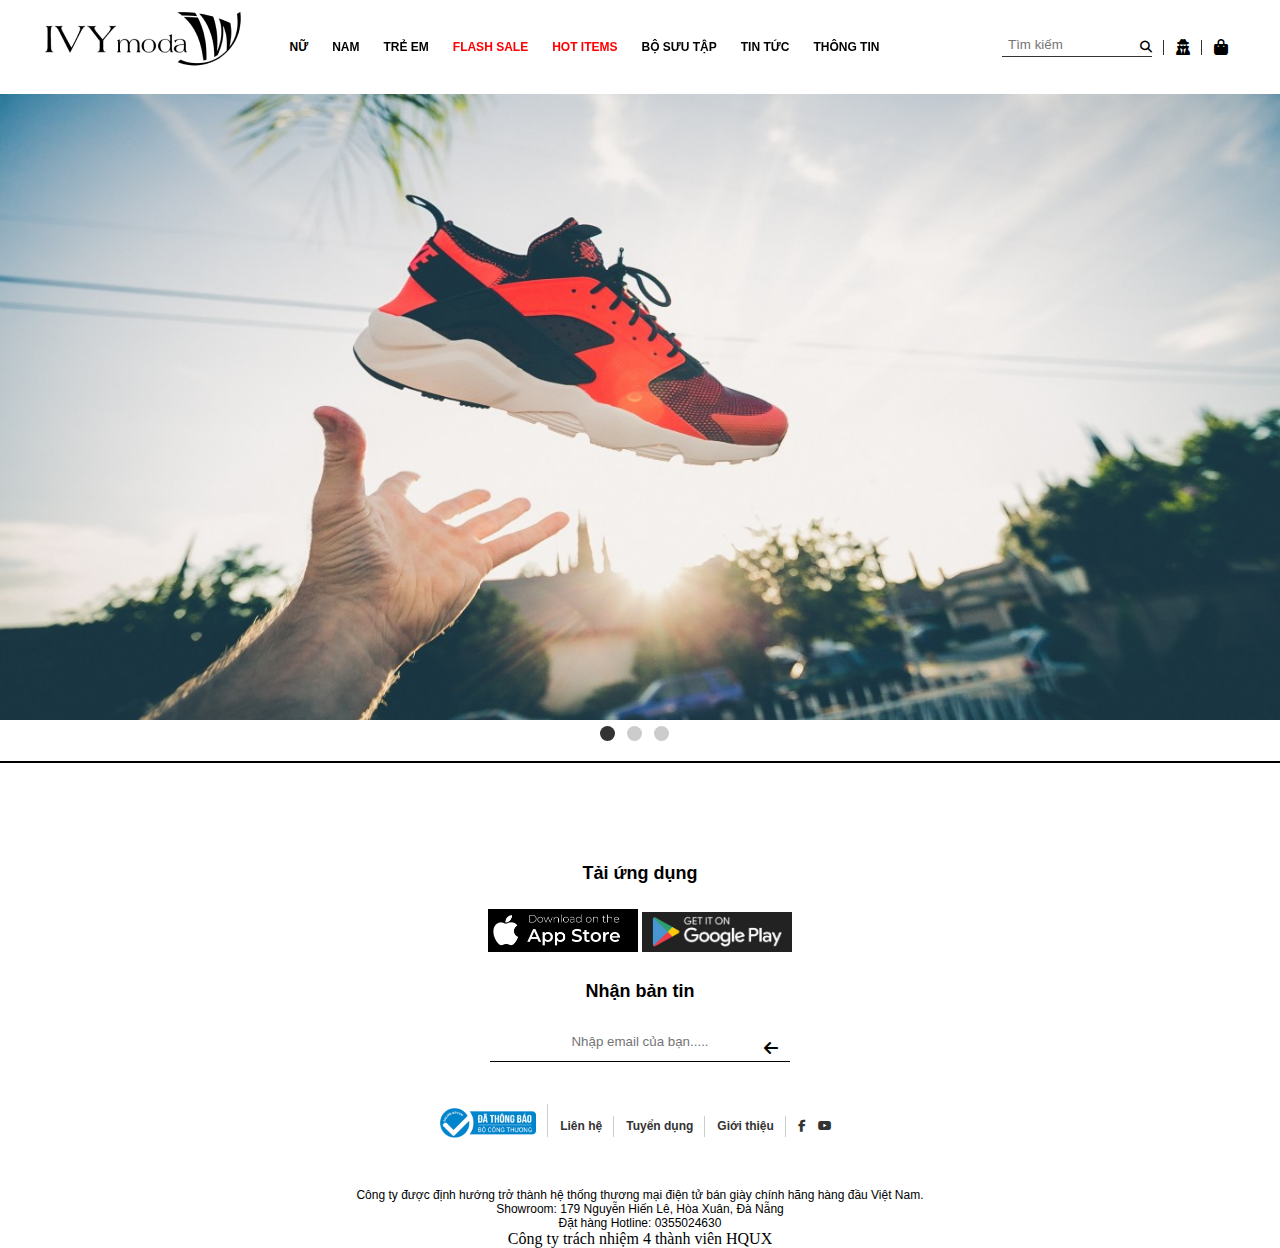
<file: index.html>
<!DOCTYPE html>
<html lang="en">
<head>
    <meta charset="UTF-8">
    <meta http-equiv="X-UA-Compatible" content="IE=edge">
    <meta name="viewport" content="width=device-width, initial-scale=1.0">
    <link rel="stylesheet" href="https://cdnjs.cloudflare.com/ajax/libs/font-awesome/6.5.2/css/all.min.css">
    <link rel="stylesheet" href="style.css">
    <title>Giayvn-Project</title>
</head>
<body>
    <section class="top">
        <div class="container">
            <div class="row">
                <div class="top-logo">
                    <img src="images/logo1.PNG" alt="">
                </div>
                <div class="top-menu-items">
                    <ul>
                        <li>NỮ
                            <ul class="top-menu-item">
                                <li>
                                    <a href="">Hàng nữ mới về</a>
                                </li>
                                <li>
                                    <a href="">Giày Nike nữ</a>
                                </li>
                                <li>
                                    <a href="">Giày Adidas nữ</a>
                                </li>
                            </ul>
                        </li>
                        <li>Nam
                            <ul class="top-menu-item">
                                <li>
                                    <a href="">Hàng nam mới về</a>
                                </li>
                                <li>
                                    <a href="">Giày Nike nam</a>
                                </li>
                                <li>
                                    <a href="">Giày Adidas nam</a>
                                </li>
                            </ul>
                        </li>
                        <li>Trẻ em</li>
                        <li>Flash sale</li>
                        <li>Hot items</li>
                        <li>Bộ sưu tập</li>
                        <li>tin tức</li>
                        <li>Thông tin</li>
                    </ul>
                </div>
                <div class="top-menu-icons">
                    <ul>
                        <li>
                            <input type="text" placeholder="Tìm kiếm">
                            <i class="fas fa-search"></i>
                        </li>
                        <li>
                            <i class="fas fa-user-secret"></i>
                        </li>
                        <li>
                            <i class="fas fa-shopping-bag"></i>
                        </li>
                    </ul>
                </div>
            </div>
        </div>
    </section>
    <!------------slider-------------------------------------------------------------------->
    <section class="sliders">
        <div class="aspect-ratio-169">
            <img src="images/slide1.PNG" alt="">
            <img src="images/slide2.PNG" alt="">
            <img src="images/slide3.PNG" alt="">
        </div>
        <div class="dot-container">
            <div class="dot active"></div>
            <div class="dot"></div>
            <div class="dot"></div>
        </div>
    </section>
    <!-----------------------footer--------------------->
    <section class="footer">
        <div class="footer-container">
            <p>Tải ứng dụng</p>
            <div class="app-google">
                <a href=""><img src="images/appstore.PNG" alt=""></a>
                <a href=""><img src="images/googleplay.PNG" alt=""></a>
            </div>
            <p>Nhận bản tin</p>
            <div class="input-email">
                <input type="text" placeholder="Nhập email của bạn.....">
                <i class="fas fa-arrow-left"></i>
            </div>
            <div class="footer-items">
                <li><a href=""><img src="images/dathongbao.PNG" alt=""></a></li>
                <li><a href="">Liên hệ</a></li>
                <li><a href="">Tuyển dụng</a></li>
                <li><a href="">Giới thiệu</a></li>
                <li><a href=""><i class="fab fa-facebook-f"></i></a><a href=""><i class="fab fa-youtube"></i></a></li>
            </div>
            <div class="footer-text">
                Công ty được định hướng trở thành hệ thống thương mại điện tử bán giày chính hãng hàng đầu Việt Nam.<br>
                    Showroom: 179 Nguyễn Hiến Lê, Hòa Xuân, Đà Nẫng<br>
                    Đặt hàng Hotline: 0355024630
            </div>
            <div class="footer-buttom">
                Công ty trách nhiệm 4 thành viên HQUX
            </div>
        </div>
    </section>
    <script src="Js/script.js"></script>
    <script src="Js/slider.js"></script>
</body>
</html>
</file>
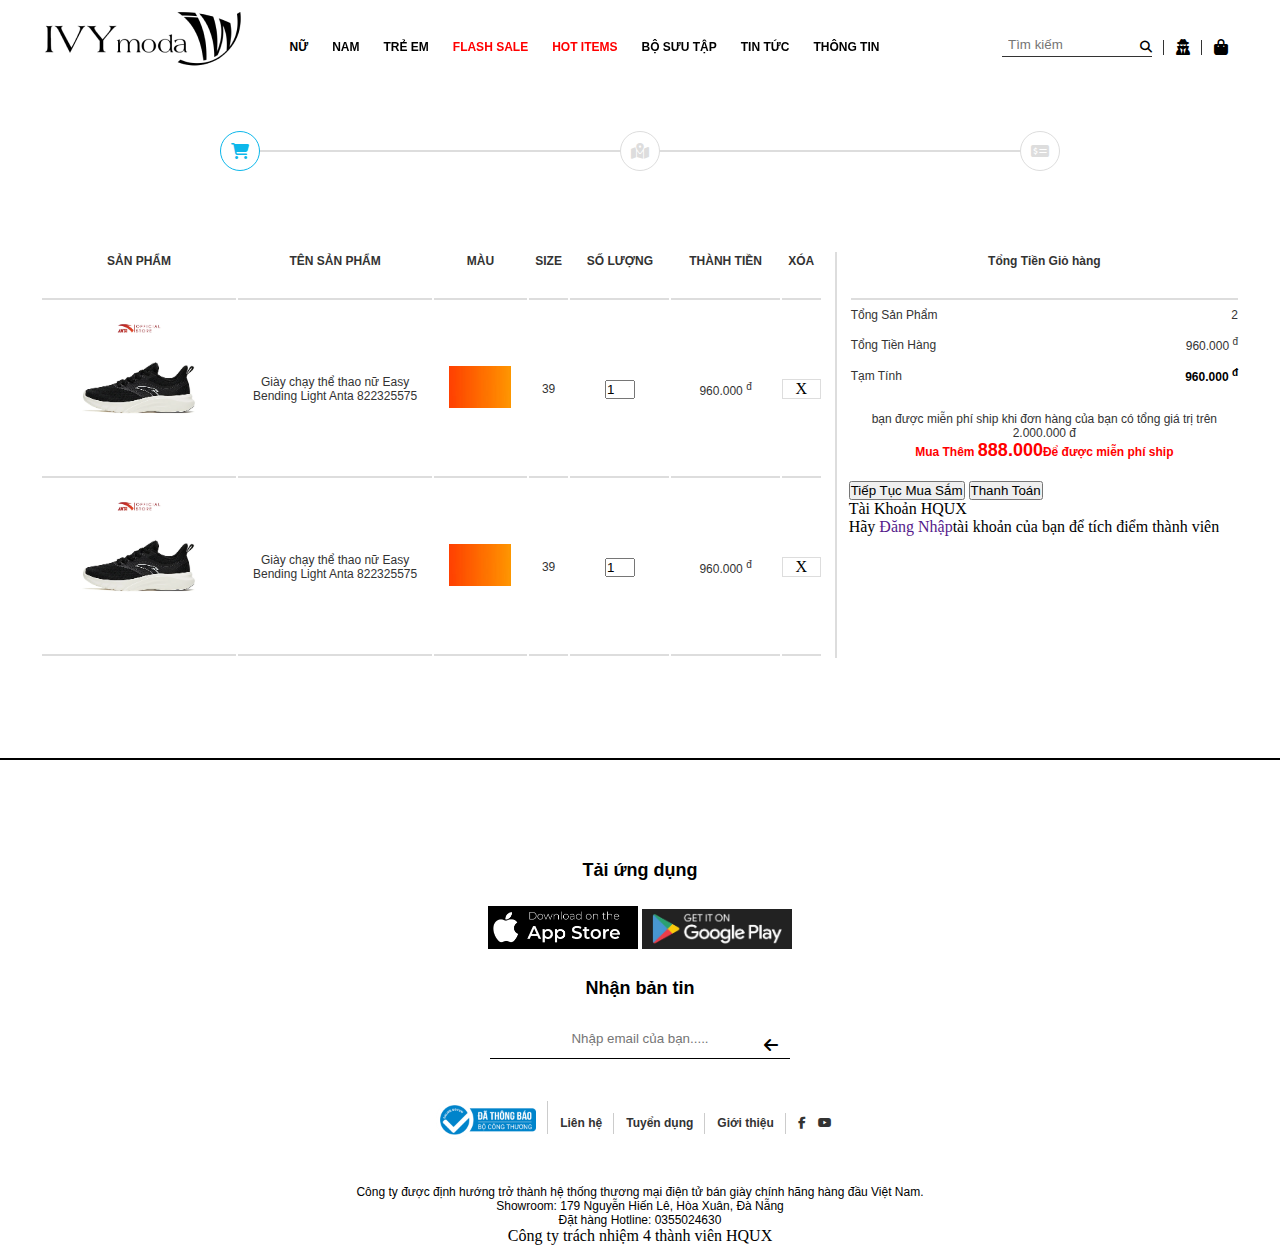
<file: cart.html>
<!DOCTYPE html>
<html lang="en">
<head>
    <meta charset="UTF-8">
    <meta http-equiv="X-UA-Compatible" content="IE=edge">
    <meta name="viewport" content="width=device-width, initial-scale=1.0">
    <link rel="stylesheet" href="https://cdnjs.cloudflare.com/ajax/libs/font-awesome/6.5.2/css/all.min.css">
    <link rel="stylesheet" href="style.css">
    <title>Giayvn-Project</title>
</head>
<body>
    <section class="top">
        <div class="container">
            <div class="row">
                <div class="top-logo">
                    <img src="images/logo1.PNG" alt="">
                </div>
                <div class="top-menu-items">
                    <ul>
                        <li>NỮ
                            <ul class="top-menu-item">
                                <li>
                                    <a href="">Hàng nữ mới về</a>
                                </li>
                                <li>
                                    <a href="">Giày Nike nữ</a>
                                </li>
                                <li>
                                    <a href="">Giày Adidas nữ</a>
                                </li>
                            </ul>
                        </li>
                        <li>Nam
                            <ul class="top-menu-item">
                                <li>
                                    <a href="">Hàng nam mới về</a>
                                </li>
                                <li>
                                    <a href="">Giày Nike nam</a>
                                </li>
                                <li>
                                    <a href="">Giày Adidas nam</a>
                                </li>
                            </ul>
                        </li>
                        <li>Trẻ em</li>
                        <li>Flash sale</li>
                        <li>Hot items</li>
                        <li>Bộ sưu tập</li>
                        <li>tin tức</li>
                        <li>Thông tin</li>
                    </ul>
                </div>
                <div class="top-menu-icons">
                    <ul>
                        <li>
                            <input type="text" placeholder="Tìm kiếm">
                            <i class="fas fa-search"></i>
                        </li>
                        <li>
                            <i class="fas fa-user-secret"></i>
                        </li>
                        <li>
                            <i class="fas fa-shopping-bag"></i>
                        </li>
                    </ul>
                </div>
            </div>
        </div>
    </section>
<!-----------------------cart--------------------->
<section class="cart">
    <div class="container">
        <div class="cart-top-wrap">
            <div class="cart-top">
                <div class="cart-top-cart cart-top-item">
                    <i class="fa-solid fa-cart-shopping"></i>
                </div>
                <div class="cart-top-adress cart-top-item">
                    <i class="fa-solid fa-map-location-dot"></i>
                </div>
                <div class="cart-top-payment cart-top-item">
                    <i class="fa-solid fa-money-check-dollar"></i>
                </div>
            </div>
        </div>
    </div>
    <div class="container">
        <div class="cart-content row">
            <div class="cart-content-left">
                <table>
                    <tr>
                        <th>Sản Phẩm</th>
                        <th>Tên Sản Phẩm</th>
                        <th>Màu</th>
                        <th>Size</th>
                        <th>Số Lượng</th>
                        <th>Thành Tiền</th>
                        <th>Xóa</th>
                    </tr>
                    <tr>
                        <td><img src="images/sp1.PNG" alt=""></td>
                        <td><p>Giày chạy thể thao nữ Easy Bending Light Anta 822325575</p></td>
                        <td><img src="images/spcolor.PNG" alt=""></td>
                        <td><p>39</p></td>
                        <td><input type="number" value="1" min="1"></td>
                        <td><p>960.000 <sup>đ</sup></p></td>
                        <td><span>X</span></td>
                    </tr>
                    <tr>
                        <td><img src="images/sp1.PNG" alt=""></td>
                        <td><p>Giày chạy thể thao nữ Easy Bending Light Anta 822325575</p></td>
                        <td><img src="images/spcolor.PNG" alt=""></td>
                        <td><p>39</p></td>
                        <td><input type="number" value="1" min="1"></td>
                        <td><p>960.000 <sup>đ</sup></p></td>
                        <td><span>X</span></td>
                    </tr>
                </table>
            </div>
            <div class="cart-content-right">
                <table>
                    <tr>
                        <th colspan="2">Tổng Tiền Giỏ hàng</th>
                    </tr>
                    <tr>
                        <td>Tổng Sản Phẩm</td>
                        <td>2</td>
                    </tr>
                    <tr>
                        <td>Tổng Tiền Hàng</td>
                        <td><p>960.000 <sup>đ</sup></p></td>
                    </tr>
                    <tr>
                        <td>Tạm Tính</td>
                        <td><p style="color: black; font-weight: bold;">960.000 <sup>đ</sup></p></td>
                    </tr>
                </table>
                <div class="cart-content-right-text">
                    <p>bạn được miễn phí ship khi đơn hàng của bạn có tổng giá trị trên 2.000.000 đ</p>
                    <p style="color: red; font-weight: bold;">Mua Thêm <span style="font-size: 18px;">888.000</span>Để được miễn phí ship</p>
                </div>
                <div class="cart-right-content-button">
                    <button>Tiếp Tục Mua Sắm</button>
                    <button>Thanh Toán</button>
                </div>
                <div class="cart-right-content-dangnhap">
                    <p>Tài Khoản HQUX</p>
                    <p>Hãy <a href="">Đăng Nhập</a>tài khoản của bạn để tích điểm thành viên</p>
                </div>
            </div>
        </div>
    </div>
</section>

<!-----------------------footer--------------------->
<section class="footer">
    <div class="footer-container">
        <p>Tải ứng dụng</p>
        <div class="app-google">
            <a href=""><img src="images/appstore.PNG" alt=""></a>
            <a href=""><img src="images/googleplay.PNG" alt=""></a>
        </div>
        <p>Nhận bản tin</p>
        <div class="input-email">
            <input type="text" placeholder="Nhập email của bạn.....">
            <i class="fas fa-arrow-left"></i>
        </div>
        <div class="footer-items">
            <li><a href=""><img src="images/dathongbao.PNG" alt=""></a></li>
            <li><a href="">Liên hệ</a></li>
            <li><a href="">Tuyển dụng</a></li>
            <li><a href="">Giới thiệu</a></li>
            <li><a href=""><i class="fab fa-facebook-f"></i></a><a href=""><i class="fab fa-youtube"></i></a></li>
        </div>
        <div class="footer-text">
            Công ty được định hướng trở thành hệ thống thương mại điện tử bán giày chính hãng hàng đầu Việt Nam.<br>
                Showroom: 179 Nguyễn Hiến Lê, Hòa Xuân, Đà Nẫng<br>
                Đặt hàng Hotline: 0355024630
        </div>
        <div class="footer-buttom">
            Công ty trách nhiệm 4 thành viên HQUX
        </div>
    </div>
</section>
<script src="Js/script.js"></script>
<script src="Js/slider.js"></script>
</body>
</html>
</file>
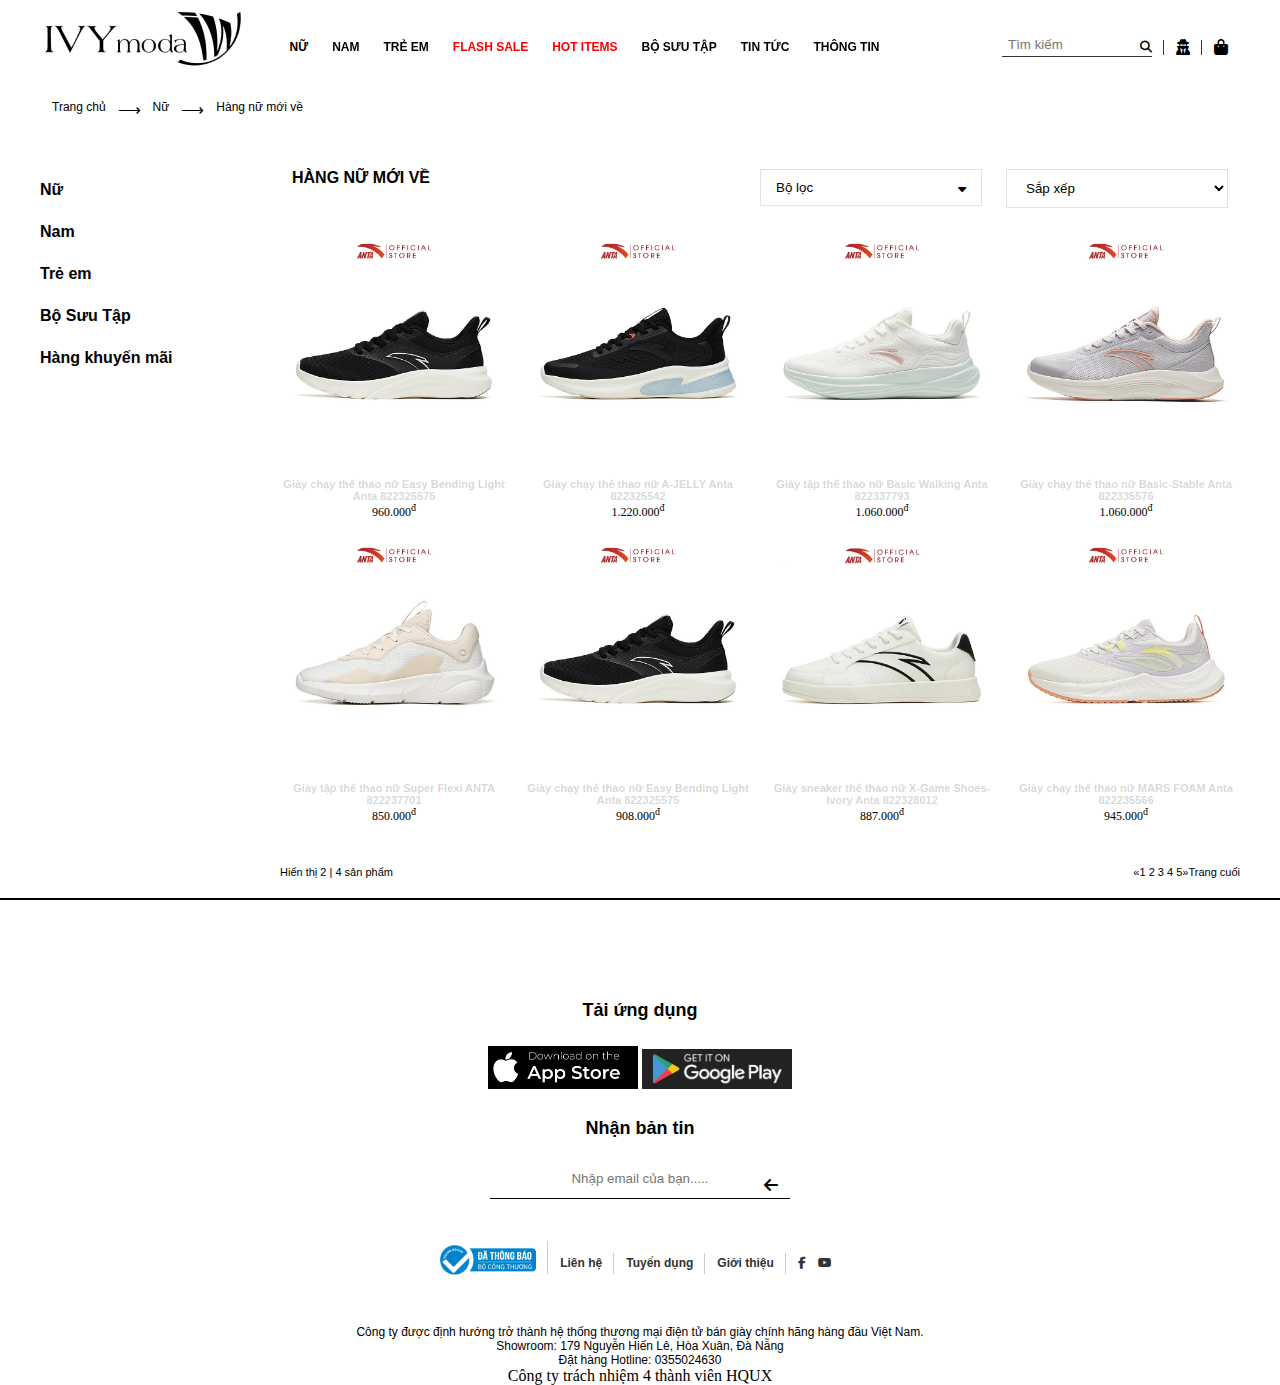
<file: category.html>
<!DOCTYPE html>
<html lang="en">
<head>
    <meta charset="UTF-8">
    <meta http-equiv="X-UA-Compatible" content="IE=edge">
    <meta name="viewport" content="width=device-width, initial-scale=1.0">
    <link rel="stylesheet" href="https://cdnjs.cloudflare.com/ajax/libs/font-awesome/6.5.2/css/all.min.css">
    <link rel="stylesheet" href="style.css">
    <title>Giayvn-Project</title>
</head>
<body>
    <section class="top">
        <div class="container">
            <div class="row">
                <div class="top-logo">
                    <img src="images/logo1.PNG" alt="">
                </div>
                <div class="top-menu-items">
                    <ul>
                        <li>NỮ
                            <ul class="top-menu-item">
                                <li>
                                    <a href="">Hàng nữ mới về</a>
                                </li>
                                <li>
                                    <a href="">Giày Nike nữ</a>
                                </li>
                                <li>
                                    <a href="">Giày Adidas nữ</a>
                                </li>
                            </ul>
                        </li>
                        <li>Nam
                            <ul class="top-menu-item">
                                <li>
                                    <a href="">Hàng nam mới về</a>
                                </li>
                                <li>
                                    <a href="">Giày Nike nam</a>
                                </li>
                                <li>
                                    <a href="">Giày Adidas nam</a>
                                </li>
                            </ul>
                        </li>
                        <li>Trẻ em</li>
                        <li>Flash sale</li>
                        <li>Hot items</li>
                        <li>Bộ sưu tập</li>
                        <li>tin tức</li>
                        <li>Thông tin</li>
                    </ul>
                </div>
                <div class="top-menu-icons">
                    <ul>
                        <li>
                            <input type="text" placeholder="Tìm kiếm">
                            <i class="fas fa-search"></i>
                        </li>
                        <li>
                            <i class="fas fa-user-secret"></i>
                        </li>
                        <li>
                            <i class="fas fa-shopping-bag"></i>
                        </li>
                    </ul>
                </div>
            </div>
        </div>
    </section>
    <!-----------------------cartegory--------------------->
    <section class="cartegory">
        <div class="container">
            <div class="cartegory-top row">
                <p>Trang chủ</p> <span>&#10230; </span> <p>Nữ</p> <span>&#10230; </span> <p>Hàng nữ mới về</p>
            </div> 
        </div>
        <div class="container">
            <div class="row">
                <div class="cartegory-left">
                    <ul>
                        <li class="cartegory-left-li"><a href="#">Nữ</a>
                            <ul>
                                <li><a href="">Hàng nữ mới về</a></li>
                                <li><a href="">Hàng mới nhất</a></li>
                                <li><a href="">Hàng bán chạy</a></li>
                                <li><a href="">Phụ kiện</a></li>                              
                            </ul>
                        </li>
                        <li class="cartegory-left-li"><a href="#">Nam</a>
                            <ul>
                                <li><a href="">Hàng nam mới về</a></li>
                                <li><a href="">Hàng mới nhất</a></li>
                                <li><a href="">Hàng bán chạy</a></li>
                                <li><a href="">Phụ kiện</a></li>                              
                            </ul>
                        </li>
                        <li class="cartegory-left-li"><a href="">Trẻ em</a></li>
                        <li class="cartegory-left-li"><a href="">Bộ Sưu Tập</a></li>
                        <li class="cartegory-left-li"><a href="">Hàng khuyến mãi</a></li>
                    </ul>
                </div>
                <div class="cartegory-right row">
                    <div class="cartegory-right-top-item">
                        <p>HÀNG NỮ MỚI VỀ</p>
                    </div>
                    <div class="cartegory-right-top-item">
                        <button><span>Bộ lọc</span> <i class="fas fa-sort-down"></i></button>
                    </div>
                    <div class="cartegory-right-top-item">
                        <select name="" id="">
                            <option value="">Sắp xếp</option>
                            <option value="">Giá cao đến thấp</option>
                            <option value="">Giá thấp đến cao</option>
                        </select>
                    </div>
                    <div class="cartegory-right-content row">
                        <div class="cartegory-right-content-item">
                            <img src="images/sp1.PNG" alt="">
                            <h1>Giày chạy thể thao nữ Easy Bending Light Anta 822325575</h1>
                            <p>960.000<sup>đ</sup></p>
                        </div>
                        <div class="cartegory-right-content-item">
                            <img src="images/sp2.PNG" alt="">
                            <h1>Giày chạy thể thao nữ A-JELLY Anta 822325542</h1>
                            <p>1.220.000<sup>đ</sup></p>
                        </div>
                        <div class="cartegory-right-content-item">
                            <img src="images/sp3.PNG" alt="">
                            <h1>Giày tập thể thao nữ Basic Walking Anta 822337793</h1>
                            <p>1.060.000<sup>đ</sup></p>
                        </div>
                        <div class="cartegory-right-content-item">
                            <img src="images/sp4.PNG" alt="">
                            <h1>Giày chạy thể thao nữ Basic-Stable Anta 822335576</h1>
                            <p>1.060.000<sup>đ</sup></p>
                        </div>
                        <div class="cartegory-right-content-item">
                            <img src="images/sp5.PNG" alt="">
                            <h1>Giày tập thể thao nữ Super Flexi ANTA 822237701</h1>
                            <p>850.000<sup>đ</sup></p>
                        </div>
                        <div class="cartegory-right-content-item">
                            <img src="images/sp6.PNG" alt="">
                            <h1>Giày chạy thể thao nữ Easy Bending Light Anta 822325575</h1>
                            <p>908.000<sup>đ</sup></p>
                        </div>
                        <div class="cartegory-right-content-item">
                            <img src="images/sp7.PNG" alt="">
                            <h1>Giày sneaker thể thao nữ X-Game Shoes-Ivory Anta 822328012</h1>
                            <p>887.000<sup>đ</sup></p>
                        </div>
                        <div class="cartegory-right-content-item">
                            <img src="images/sp8.PNG" alt="">
                            <h1>Giày chạy thể thao nữ MARS FOAM Anta 822235566</h1>
                            <p>945.000<sup>đ</sup></p>
                    </div>
                </div>
                <div class="cartegory-right-bottom row">
                    <div class="cartegory-right-bottom-items">
                        <p>Hiển thị 2 <span>|</span> 4 sản phẩm</p>
                    </div>
                        <div class="cartegory-right-bottom-items"> 
                            <p><span>&#171;</span>1 2 3 4 5<span>&#187;</span>Trang cuối</p>
                        </div>
                </div>
            </div>
        </div>      
    </section>
      <!-----------------------footer--------------------->
      <section class="footer">
        <div class="footer-container">
            <p>Tải ứng dụng</p>
            <div class="app-google">
                <a href=""><img src="images/appstore.PNG" alt=""></a>
                <a href=""><img src="images/googleplay.PNG" alt=""></a>
            </div>
            <p>Nhận bản tin</p>
            <div class="input-email">
                <input type="text" placeholder="Nhập email của bạn.....">
                <i class="fas fa-arrow-left"></i>
            </div>
            <div class="footer-items">
                <li><a href=""><img src="images/dathongbao.PNG" alt=""></a></li>
                <li><a href="">Liên hệ</a></li>
                <li><a href="">Tuyển dụng</a></li>
                <li><a href="">Giới thiệu</a></li>
                <li><a href=""><i class="fab fa-facebook-f"></i></a><a href=""><i class="fab fa-youtube"></i></a></li>
            </div>
            <div class="footer-text">
                Công ty được định hướng trở thành hệ thống thương mại điện tử bán giày chính hãng hàng đầu Việt Nam.<br>
                    Showroom: 179 Nguyễn Hiến Lê, Hòa Xuân, Đà Nẫng<br>
                    Đặt hàng Hotline: 0355024630
            </div>
            <div class="footer-buttom">
                Công ty trách nhiệm 4 thành viên HQUX
            </div>
        </div>
    </section>
    <script src="Js/script.js"></script>
    <script src="Js/slider.js"></script>
</body>
</html>
</file>
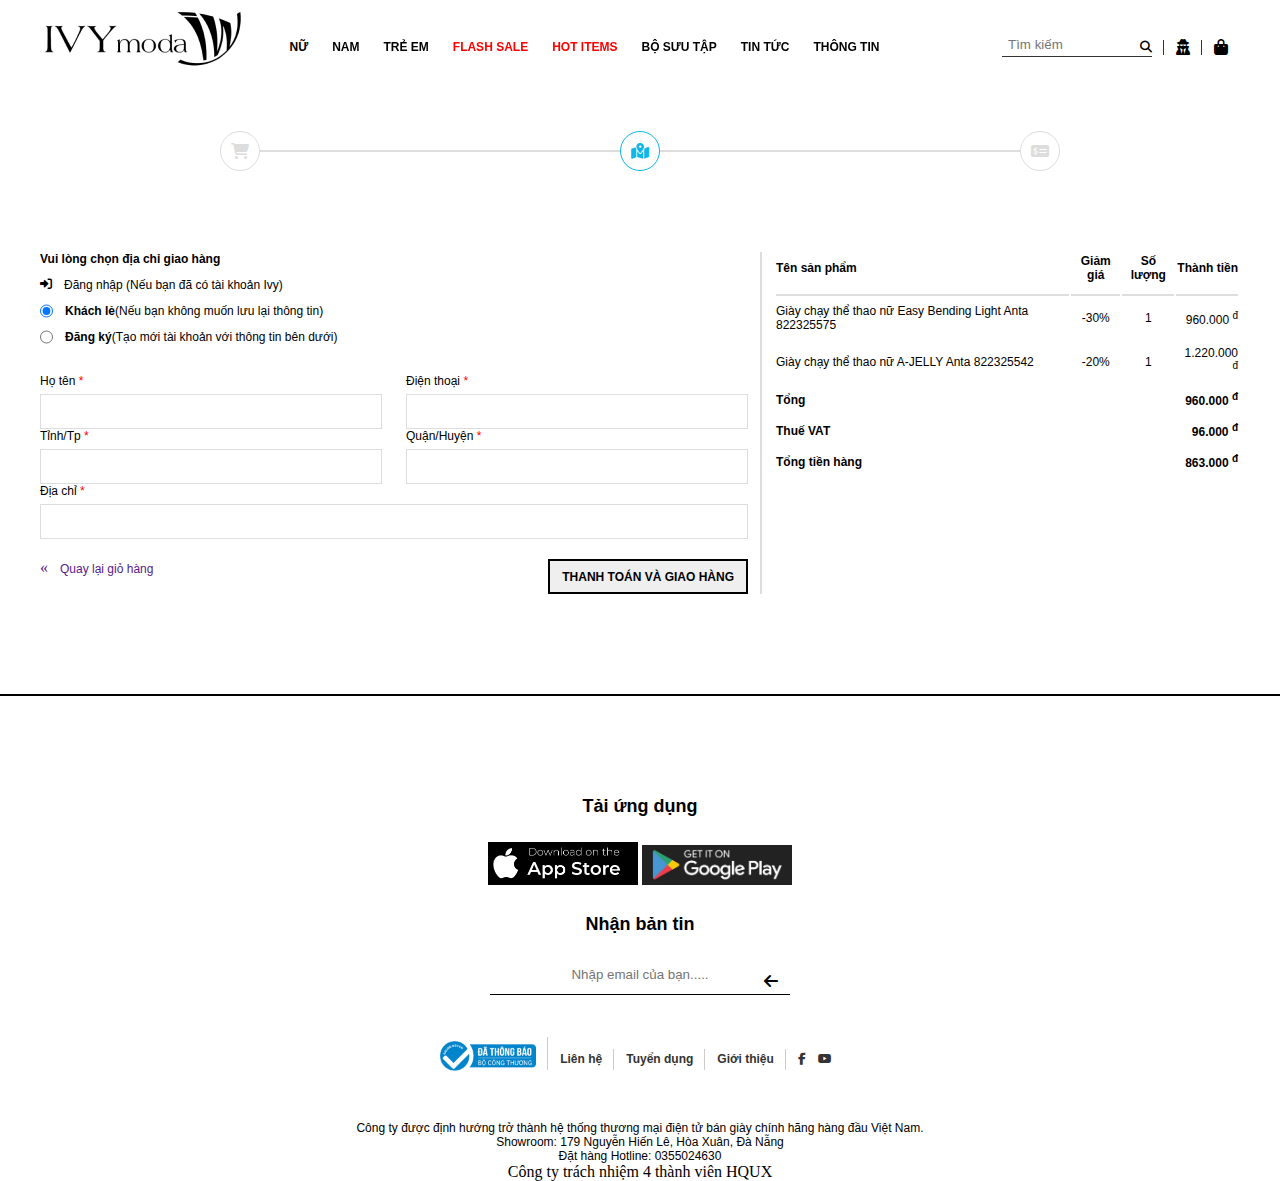
<file: delivery.html>
<!DOCTYPE html>
<html lang="en">
<head>
    <meta charset="UTF-8">
    <meta http-equiv="X-UA-Compatible" content="IE=edge">
    <meta name="viewport" content="width=device-width, initial-scale=1.0">
    <link rel="stylesheet" href="https://cdnjs.cloudflare.com/ajax/libs/font-awesome/6.5.2/css/all.min.css">
    <link rel="stylesheet" href="style.css">
    <title>Giayvn-Project</title>
</head>
<body>
    <section class="top">
        <div class="container">
            <div class="row">
                <div class="top-logo">
                    <img src="images/logo1.PNG" alt="">
                </div>
                <div class="top-menu-items">
                    <ul>
                        <li>NỮ
                            <ul class="top-menu-item">
                                <li>
                                    <a href="">Hàng nữ mới về</a>
                                </li>
                                <li>
                                    <a href="">Giày Nike nữ</a>
                                </li>
                                <li>
                                    <a href="">Giày Adidas nữ</a>
                                </li>
                            </ul>
                        </li>
                        <li>Nam
                            <ul class="top-menu-item">
                                <li>
                                    <a href="">Hàng nam mới về</a>
                                </li>
                                <li>
                                    <a href="">Giày Nike nam</a>
                                </li>
                                <li>
                                    <a href="">Giày Adidas nam</a>
                                </li>
                            </ul>
                        </li>
                        <li>Trẻ em</li>
                        <li>Flash sale</li>
                        <li>Hot items</li>
                        <li>Bộ sưu tập</li>
                        <li>tin tức</li>
                        <li>Thông tin</li>
                    </ul>
                </div>
                <div class="top-menu-icons">
                    <ul>
                        <li>
                            <input type="text" placeholder="Tìm kiếm">
                            <i class="fas fa-search"></i>
                        </li>
                        <li>
                            <i class="fas fa-user-secret"></i>
                        </li>
                        <li>
                            <i class="fas fa-shopping-bag"></i>
                        </li>
                    </ul>
                </div>
            </div>
        </div>
    </section>
<!-----------------------delivery--------------------->
<section class="delivery">
    <div class="container">
        <div class="delivery-top-wrap">
            <div class="delivery-top">
                <div class="delivery-top-delivery delivery-top-item">
                    <i class="fa-solid fa-cart-shopping"></i>
                </div>
                <div class="delivery-top-adress delivery-top-item">
                    <i class="fa-solid fa-map-location-dot"></i>
                </div>
                <div class="delivery-top-payment delivery-top-item">
                    <i class="fa-solid fa-money-check-dollar"></i>
                </div>
            </div>
        </div>
    </div>
    <div class="container">
        <div class="delivery-content row">
            <div class="delivery-content-left">
                <p>Vui lòng chọn địa chỉ giao hàng</p>
                <div class="delivery-content-left-dangnhap row">
                    <i class="fa-solid fa-right-to-bracket"></i>
                    <p>Đăng nhập (Nếu bạn đã có tài khoản Ivy)</p>
            </div>
            <div class="delivery-content-left-khachle row">
                <input checked name="loaikhach" type="radio">
                <p><span style="font-weight: bold;">Khách lẻ</span>(Nếu bạn không muốn lưu lại thông tin)</p>
            </div>
            <div class="delivery-content-left-dangky row">
                <input name="loaikhach" type="radio">
                <p><span style="font-weight: bold;">Đăng ký</span>(Tạo mới tài khoản với thông tin bên dưới)</p>
            </div>
            <div class="delivery-content-left-input-top row">
                <div class="delivery-content-left-input-top-item">
                    <label for="">Họ tên <span style="color: red;">*</span></label>
                    <input type="text">
                </div>
                <div class="delivery-content-left-input-top-item">
                    <label for="">Điện thoại <span style="color: red;">*</span></label>
                    <input type="text">
                </div>
                <div class="delivery-content-left-input-top-item">
                    <label for="">Tỉnh/Tp <span style="color: red;">*</span></label>
                    <input type="text">
                </div>
                <div class="delivery-content-left-input-top-item">
                    <label for="">Quận/Huyện <span style="color: red;">*</span></label>
                    <input type="text">
                </div>
            </div>
            <div class="delivery-content-left-input-buttom">
                <label for="">Địa chỉ <span style="color: red;">*</span></label>
                <input type="text">
            </div>
            <div class="delivery-content-left-button row">
                <a href=""><span>&#171;</span><p>Quay lại giỏ hàng</p></a>
                <button><p style="font-weight: bold;">THANH TOÁN VÀ GIAO HÀNG</p></button>
            </div>  
        </div>
            <div class="delivery-content-right">
                <table>
                    <tr>
                        <th>Tên sản phẩm</th>
                        <th>Giảm giá</th>
                        <th>Số lượng</th>
                        <th>Thành tiền</th>
                    </tr>
                    <tr>
                        <td>Giày chạy thể thao nữ Easy Bending Light Anta 822325575</td>
                        <td>-30%</td>
                        <td>1</td>
                        <td>960.000 <sup>đ</sup></td>
                    </tr>
                    <tr>
                        <td>Giày chạy thể thao nữ A-JELLY Anta 822325542</td>
                        <td>-20%</td>
                        <td>1</td>
                        <td>1.220.000 <sup>đ</sup></td>
                    </tr>
                    <tr>
                        <td style="font-weight: bold;" colspan="3">Tổng</td>
                        <td style="font-weight: bold;"><p>960.000 <sup>đ</sup></p></td>
                    </tr>
                    <tr>
                        <td style="font-weight: bold;" colspan="3">Thuế VAT</td>
                        <td style="font-weight: bold;"><p>96.000 <sup>đ</sup></p></td>
                    </tr>
                    <tr>
                        <td style="font-weight: bold;" colspan="3">Tổng tiền hàng</td>
                        <td style="font-weight: bold;"><p>863.000 <sup>đ</sup></p></td>
                    </tr>
                </table>
            </div>
        </div>
    </div>
</section>
<!-----------------------footer--------------------->
<section class="footer">
    <div class="footer-container">
        <p>Tải ứng dụng</p>
        <div class="app-google">
            <a href=""><img src="images/appstore.PNG" alt=""></a>
            <a href=""><img src="images/googleplay.PNG" alt=""></a>
        </div>
        <p>Nhận bản tin</p>
        <div class="input-email">
            <input type="text" placeholder="Nhập email của bạn.....">
            <i class="fas fa-arrow-left"></i>
        </div>
        <div class="footer-items">
            <li><a href=""><img src="images/dathongbao.PNG" alt=""></a></li>
            <li><a href="">Liên hệ</a></li>
            <li><a href="">Tuyển dụng</a></li>
            <li><a href="">Giới thiệu</a></li>
            <li><a href=""><i class="fab fa-facebook-f"></i></a><a href=""><i class="fab fa-youtube"></i></a></li>
        </div>
        <div class="footer-text">
            Công ty được định hướng trở thành hệ thống thương mại điện tử bán giày chính hãng hàng đầu Việt Nam.<br>
                Showroom: 179 Nguyễn Hiến Lê, Hòa Xuân, Đà Nẫng<br>
                Đặt hàng Hotline: 0355024630
        </div>
        <div class="footer-buttom">
            Công ty trách nhiệm 4 thành viên HQUX
        </div>
    </div>
</section>
<script src="Js/script.js"></script>
<script src="Js/slider.js"></script>
</body>
</html>
</file>
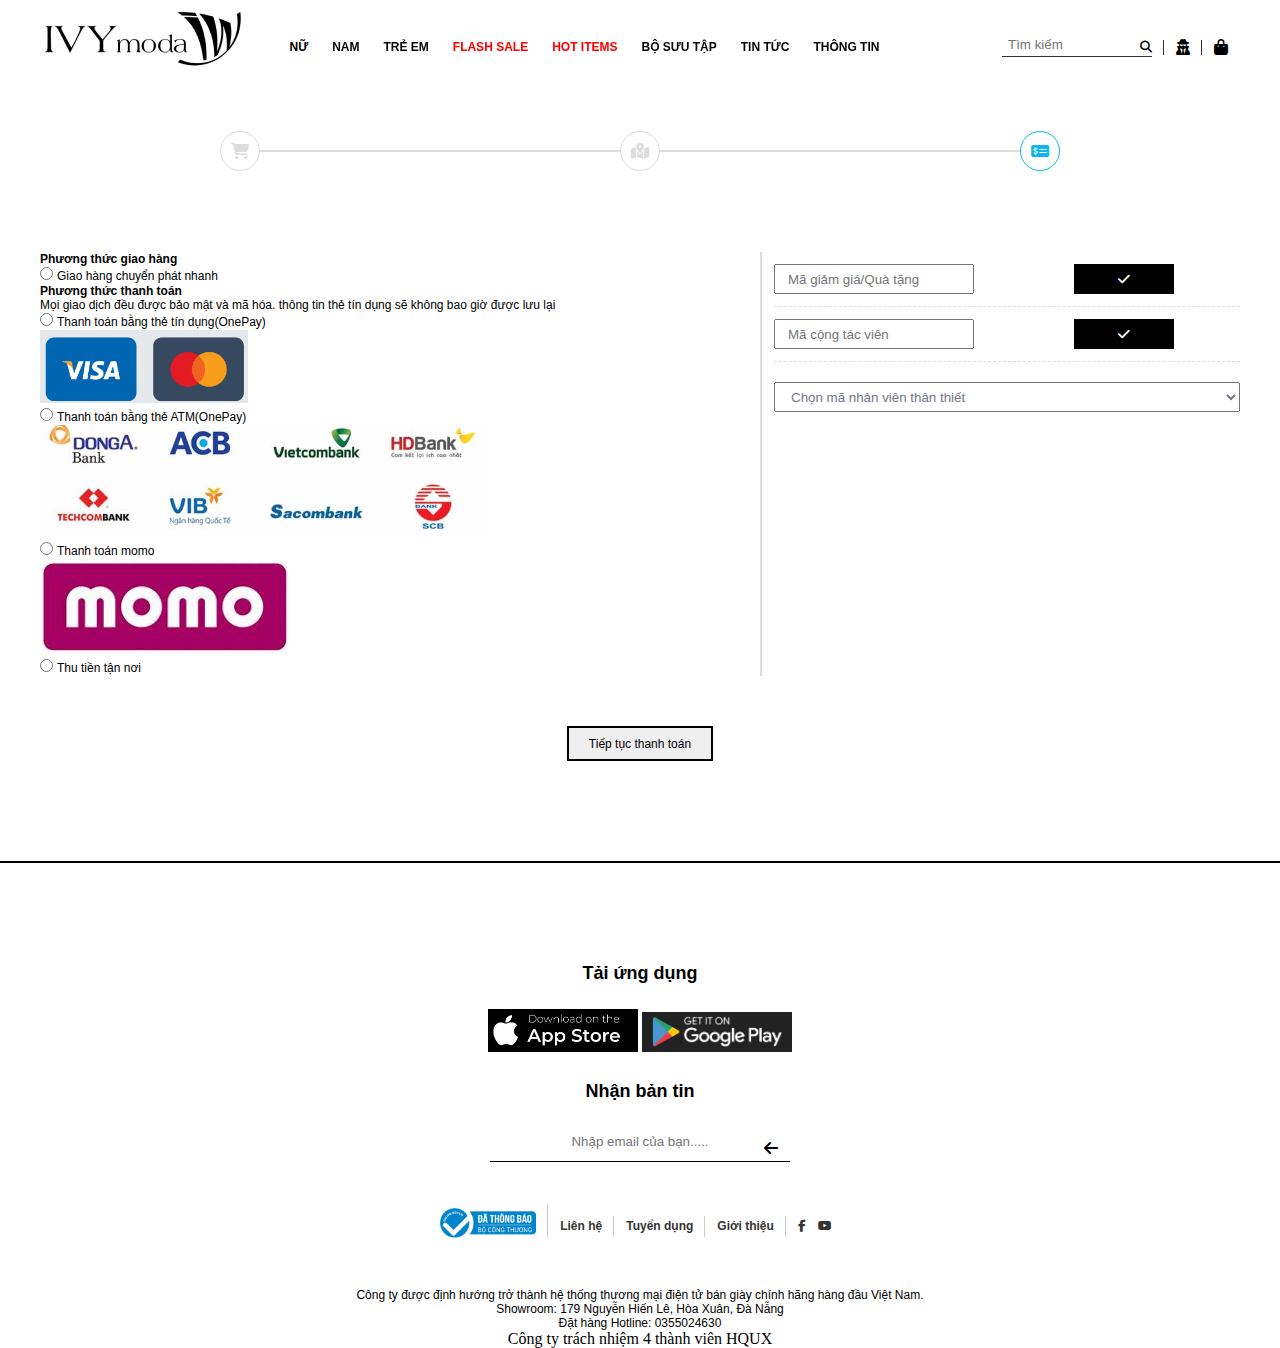
<file: payment.html>
<!DOCTYPE html>
<html lang="en">
<head>
    <meta charset="UTF-8">
    <meta http-equiv="X-UA-Compatible" content="IE=edge">
    <meta name="viewport" content="width=device-width, initial-scale=1.0">
    <link rel="stylesheet" href="https://cdnjs.cloudflare.com/ajax/libs/font-awesome/6.5.2/css/all.min.css">
    <link rel="stylesheet" href="style.css">
    <title>Giayvn-Project</title>
</head>
<body>
    <section class="top">
        <div class="container">
            <div class="row">
                <div class="top-logo">
                    <img src="images/logo1.PNG" alt="">
                </div>
                <div class="top-menu-items">
                    <ul>
                        <li>NỮ
                            <ul class="top-menu-item">
                                <li>
                                    <a href="">Hàng nữ mới về</a>
                                </li>
                                <li>
                                    <a href="">Giày Nike nữ</a>
                                </li>
                                <li>
                                    <a href="">Giày Adidas nữ</a>
                                </li>
                            </ul>
                        </li>
                        <li>Nam
                            <ul class="top-menu-item">
                                <li>
                                    <a href="">Hàng nam mới về</a>
                                </li>
                                <li>
                                    <a href="">Giày Nike nam</a>
                                </li>
                                <li>
                                    <a href="">Giày Adidas nam</a>
                                </li>
                            </ul>
                        </li>
                        <li>Trẻ em</li>
                        <li>Flash sale</li>
                        <li>Hot items</li>
                        <li>Bộ sưu tập</li>
                        <li>tin tức</li>
                        <li>Thông tin</li>
                    </ul>
                </div>
                <div class="top-menu-icons">
                    <ul>
                        <li>
                            <input type="text" placeholder="Tìm kiếm">
                            <i class="fas fa-search"></i>
                        </li>
                        <li>
                            <i class="fas fa-user-secret"></i>
                        </li>
                        <li>
                            <i class="fas fa-shopping-bag"></i>
                        </li>
                    </ul>
                </div>
            </div>
        </div>
    </section>
<!-----------------------Payment--------------------->
<section class="payment">
    <div class="container">
        <div class="payment-top-wrap">
            <div class="payment-top">
                <div class="payment-top-delivery payment-top-item">
                    <i class="fa-solid fa-cart-shopping"></i>
                </div>
                <div class="payment-top-adress payment-top-item">
                    <i class="fa-solid fa-map-location-dot"></i>
                </div>
                <div class="payment-top-payment payment-top-item">
                    <i class="fa-solid fa-money-check-dollar"></i>
                </div>
            </div>
        </div>
    </div>
    <div class="container">
        <div class="payment-content row">
            <div class="payment-content-left">
                <div class="payment-content-left-method-delivery">
                    <p style="font-weight: bold;">Phương thức giao hàng</p>
                    <div class="payment-content-left-method-delivery-item">
                        <input type="radio">
                        <label for="">Giao hàng chuyển phát nhanh</label>
                    </div>
                </div>
                <div class="payment-content-left-method-payment">
                    <p style="font-weight: bold;">Phương thức thanh toán</p>
                    <p>Mọi giao dịch đều được bảo mật và mã hóa. thông tin thẻ tín dụng sẽ không bao giờ được lưu lại</p>
                    <div class="payment-content-left-method-payment-item">
                        <input type="radio">
                        <label for=""> Thanh toán bằng thẻ tín dụng(OnePay)</label>
                    </div>
                    <div class="payment-content-left-method-payment-item-img">
                        <img src="images/visa.PNG" alt="">
                    </div>
                    <div class="payment-content-left-method-payment-item">
                        <input name="method-payment" type="radio">
                        <label for=""> Thanh toán bằng thẻ ATM(OnePay)</label>
                    </div>
                    <div class="payment-content-left-method-payment-item-img">
                        <img src="images/vcb.PNG" alt="">
                    </div>
                    <div class="payment-content-left-method-payment-item">
                        <input name="method-payment" type="radio">
                        <label for=""> Thanh toán momo</label>
                    </div>
                    <div class="payment-content-left-method-payment-item-img">
                        <img src="images/momo.PNG" alt="">
                    </div>
                    <div class="payment-content-left-method-payment-item">
                        <input name="method-payment" type="radio">
                        <label for=""> Thu tiền tận nơi</label>
                    </div>
                </div>
            </div>
            <div class="payment-content-right">
                <div class="payment-content-right-button">
                    <input type="text" placeholder="Mã giảm giá/Quà tặng">
                    <button><i class="fa-solid fa-check"></i></button>
                </div>
                <div class="payment-content-right-button">
                    <input type="text" placeholder="Mã cộng tác viên">
                    <button><i class="fa-solid fa-check"></i></button>
                </div>
                <div class="payment-content-right-mnv">
                    <select name="" id="">
                        <option value="">Chọn mã nhân viên thân thiết</option>
                        <option value="">D345</option>
                        <option value="">A345</option>
                        <option value="">E345</option>
                        <option value="">I345</option>
                    </select>
                </div>
            </div>
        </div>
        <div class="payment-content-right-payment">
            <button>Tiếp tục thanh toán </button>
        </div>
    </div>
</section>
<!-----------------------footer--------------------->
<section class="footer">
    <div class="footer-container">
        <p>Tải ứng dụng</p>
        <div class="app-google">
            <a href=""><img src="images/appstore.PNG" alt=""></a>
            <a href=""><img src="images/googleplay.PNG" alt=""></a>
        </div>
        <p>Nhận bản tin</p>
        <div class="input-email">
            <input type="text" placeholder="Nhập email của bạn.....">
            <i class="fas fa-arrow-left"></i>
        </div>
        <div class="footer-items">
            <li><a href=""><img src="images/dathongbao.PNG" alt=""></a></li>
            <li><a href="">Liên hệ</a></li>
            <li><a href="">Tuyển dụng</a></li>
            <li><a href="">Giới thiệu</a></li>
            <li><a href=""><i class="fab fa-facebook-f"></i></a><a href=""><i class="fab fa-youtube"></i></a></li>
        </div>
        <div class="footer-text">
            Công ty được định hướng trở thành hệ thống thương mại điện tử bán giày chính hãng hàng đầu Việt Nam.<br>
                Showroom: 179 Nguyễn Hiến Lê, Hòa Xuân, Đà Nẫng<br>
                Đặt hàng Hotline: 0355024630
        </div>
        <div class="footer-buttom">
            Công ty trách nhiệm 4 thành viên HQUX
        </div>
    </div>
</section>
<script src="Js/script.js"></script>
<script src="Js/slider.js"></script>
</body>
</html>
</file>
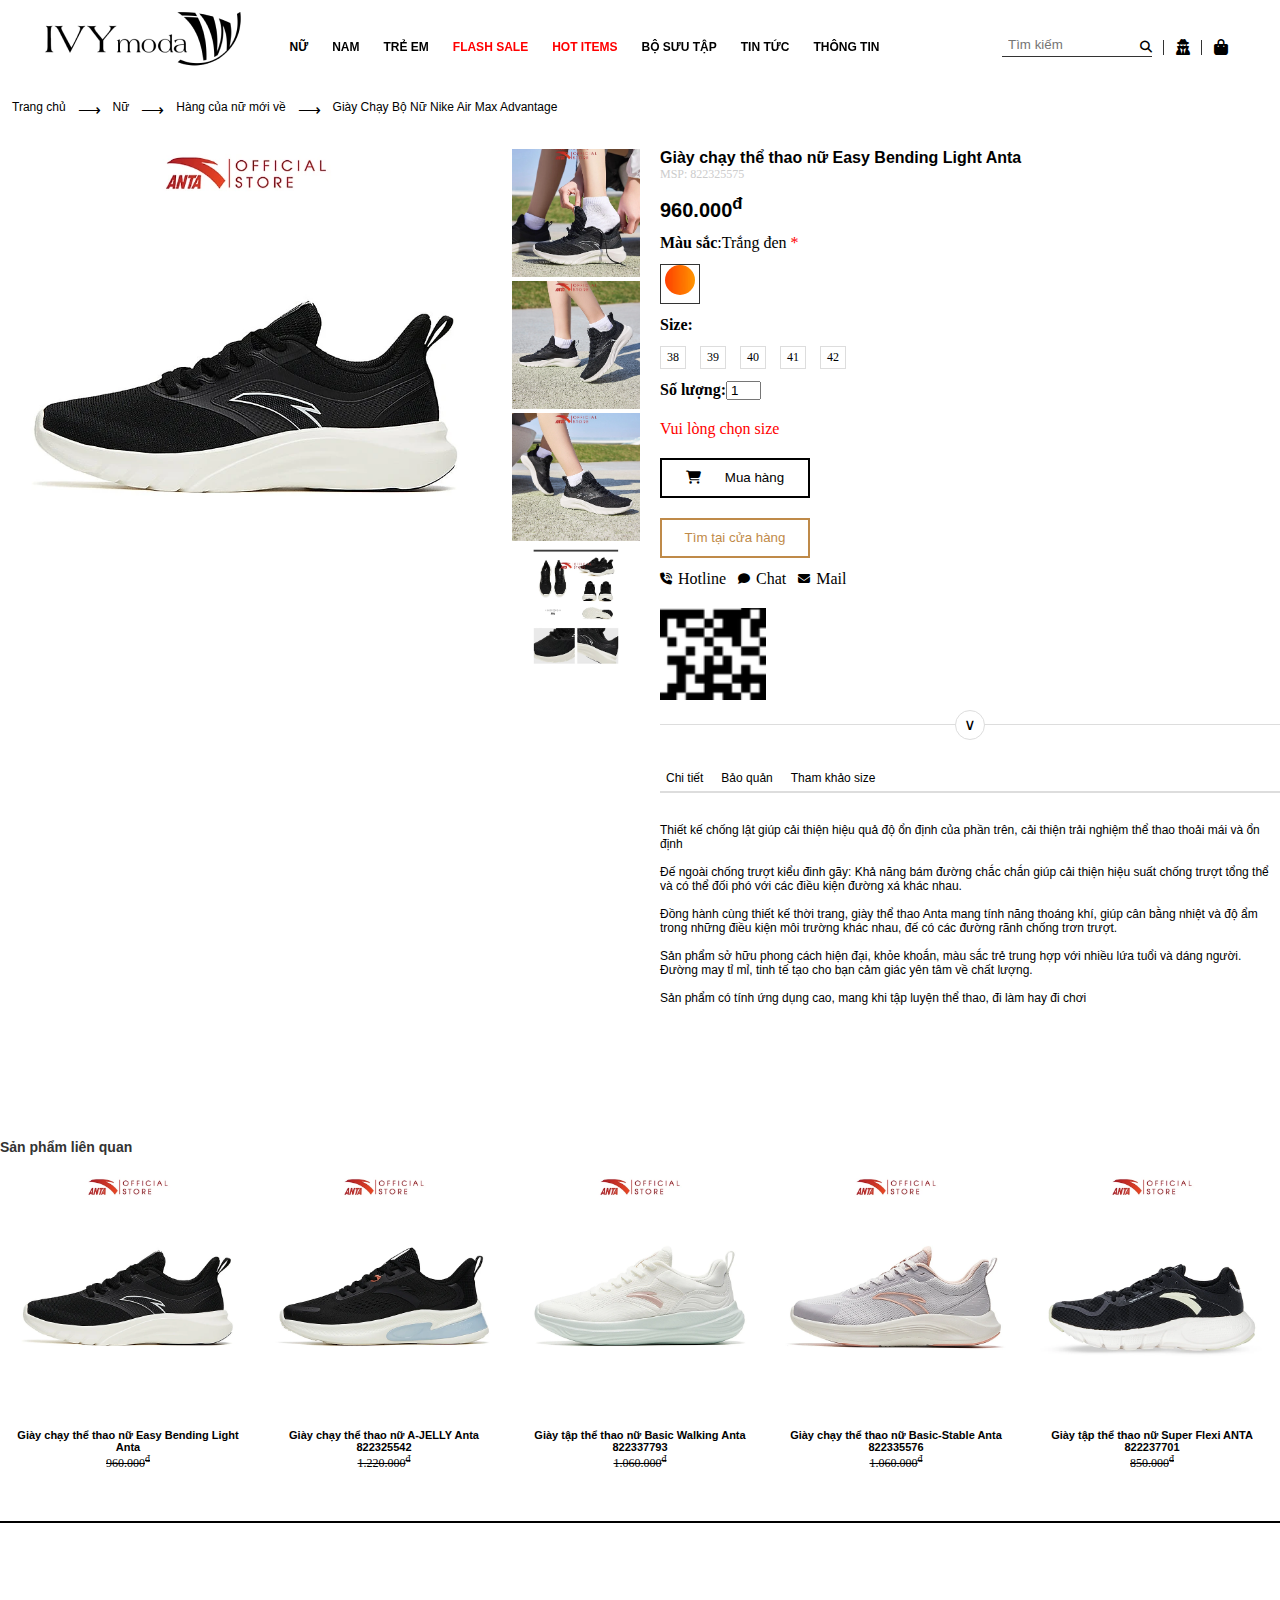
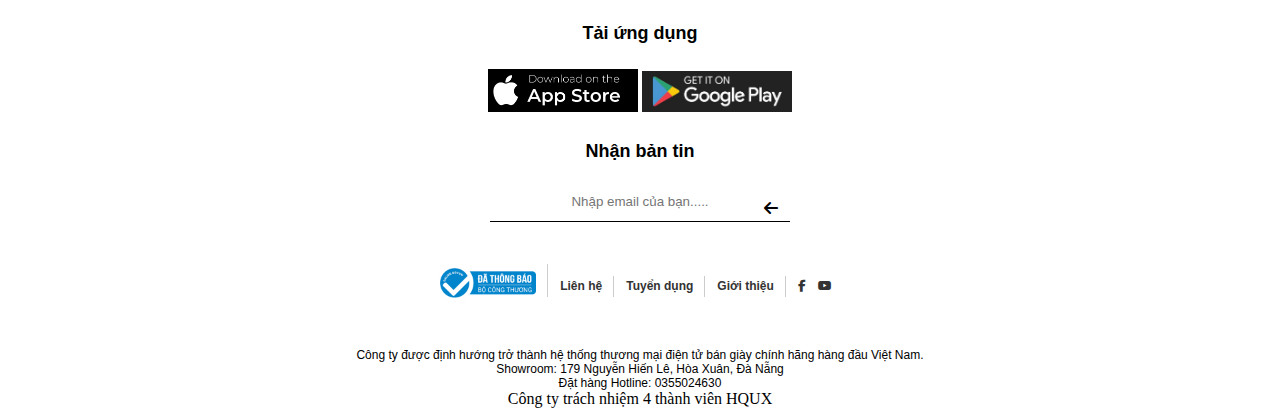
<file: product.html>
<!DOCTYPE html>
<html lang="en">
<head>
    <meta charset="UTF-8">
    <meta http-equiv="X-UA-Compatible" content="IE=edge">
    <meta name="viewport" content="width=device-width, initial-scale=1.0">
    <link rel="stylesheet" href="https://cdnjs.cloudflare.com/ajax/libs/font-awesome/6.5.2/css/all.min.css">
    <link rel="stylesheet" href="style.css">
    <title>Giayvn-Project</title>
</head>
<body>
    <section class="top">
        <div class="container">
            <div class="row">
                <div class="top-logo">
                    <img src="images/logo1.PNG" alt="">
                </div>
                <div class="top-menu-items">
                    <ul>
                        <li>NỮ
                            <ul class="top-menu-item">
                                <li>
                                    <a href="">Hàng nữ mới về</a>
                                </li>
                                <li>
                                    <a href="">Giày Nike nữ</a>
                                </li>
                                <li>
                                    <a href="">Giày Adidas nữ</a>
                                </li>
                            </ul>
                        </li>
                        <li>Nam
                            <ul class="top-menu-item">
                                <li>
                                    <a href="">Hàng nam mới về</a>
                                </li>
                                <li>
                                    <a href="">Giày Nike nam</a>
                                </li>
                                <li>
                                    <a href="">Giày Adidas nam</a>
                                </li>
                            </ul>
                        </li>
                        <li>Trẻ em</li>
                        <li>Flash sale</li>
                        <li>Hot items</li>
                        <li>Bộ sưu tập</li>
                        <li>tin tức</li>
                        <li>Thông tin</li>
                    </ul>
                </div>
                <div class="top-menu-icons">
                    <ul>
                        <li>
                            <input type="text" placeholder="Tìm kiếm">
                            <i class="fas fa-search"></i>
                        </li>
                        <li>
                            <i class="fas fa-user-secret"></i>
                        </li>
                        <li>
                            <i class="fas fa-shopping-bag"></i>
                        </li>
                    </ul>
                </div>
            </div>
        </div>
    </section>
    <!-----------------------product--------------------->
    <section class="product">
        <div class="cotainer">
            <div class="product-top row">
                <p>Trang chủ</p> <span>&#10230; </span> <p>Nữ</p> <span>&#10230;</span> <p>Hàng của nữ mới về</p><span>&#10230;</span> <p>Giày Chạy Bộ Nữ Nike Air Max Advantage</p>
            </div>
            <div class="product-content row">
                <div class="product-content-left row">
                    <div class="product-content-left-big-img">
                        <img src="images/sp1.PNG" alt="">
                    </div>
                    <div class="product-content-left-small-img">
                        <img src="images/sp11.PNG" alt="">
                        <img src="images/sp12.PNG" alt="">
                        <img src="images/sp13.PNG" alt="">
                        <img src="images/sp14.PNG" alt="">

                    </div>
                </div>
                <div class="product-content-right">
                    <div class="product-content-right-product-name">
                        <h1>Giày chạy thể thao nữ Easy Bending Light Anta</h1>
                        <p>MSP: 822325575</p>
                    </div>
                    <div class="product-content-right-product-price">
                        <p>960.000<sup>đ</sup></p>
                    </div>
                    <div class="product-content-right-product-color">
                        <p><span style="font-weight: bold;">Màu sắc</span>:Trắng đen <span style="color: red">*</span></p>
                        <div class="product-content-right-product-color-img">
                            <img src="images/spcolor.PNG" alt="">
                        </div>
                    </div>
                    <div class="product-content-right-product-size">
                        <p style="font-weight: bold;">Size: </p>
                        <div class="size">
                            <span>38</span>
                            <span>39</span>
                            <span>40</span>
                            <span>41</span>
                            <span>42</span>
                        </div>
                    </div>
                    <div class="quantity">
                        <p style="font-weight: bold;">Số lượng: </p>
                        <input type="number" min="0" value="1">
                        
                    </div>
                    <p style="color:red">Vui lòng chọn size</p>
                    <div class="product-content-right-product-botton">
                        <button><i class="fa-solid fa-cart-shopping"></i><p>Mua hàng</p></button>
                        <button><p>Tìm tại cửa hàng</p></button>
                    </div>
                    <div class="product-content-right-product-icon">
                        <div class="product-content-right-product-icon-item">
                            <i class="fa-solid fa-phone-volume"></i><p>Hotline</p>
                        </div>
                        <div class="product-content-right-product-icon-item">
                            <i class="fa-solid fa-comment"></i><p>Chat</p>
                        </div>
                        <div class="product-content-right-product-icon-item">
                            <i class="fa-solid fa-envelope"></i><p>Mail</p>
                        </div>
                    </div>
                    <div class="product-content-right-product-QR">
                        <img src="images/QR.PNG" alt="">
                    </div>
                    <div class="product-content-right-bottom">
                        <div class="product-content-right-bottom-top">
                            &#8744;
                        </div>
                    <div class="product-content-right-bottom-content-big">
                        <div class="product-content-right-bottom-content-title row">
                            <div class="product-content-right-bottom-content-title-item chitiet">
                                <p>Chi tiết</p>
                            </div>
                            <div class="product-content-right-bottom-content-title-item baoquan">
                                <p>Bảo quản</p>
                            </div>
                            <div class="product-content-right-bottom-content-title-item">
                                <p>Tham khảo size</p>
                            </div>
                        </div>
                        <div class="product-content-right-bottom-content">
                            <div class="product-content-right-bottom-content-chitiet">
Thiết kế chống lật giúp cải thiện hiệu quả độ ổn định của phần trên, cải thiện trải nghiệm thể thao thoải mái và ổn định<br><br>

Đế ngoài chống trượt kiểu đinh gãy: Khả năng bám đường chắc chắn giúp cải thiện hiệu suất chống trượt tổng thể và có thể đối phó với các điều kiện đường xá khác nhau.<br><br>

Đồng hành cùng thiết kế thời trang, giày thể thao Anta mang tính năng thoáng khí, giúp cân bằng nhiệt và độ ẩm trong những điều kiện môi trường khác nhau, đế có các đường rãnh chống trơn trượt. <br><br>

Sản phẩm sở hữu phong cách hiện đại, khỏe khoắn, màu sắc trẻ trung hợp với nhiều lứa tuổi và dáng người. Đường may tỉ mỉ, tinh tế tạo cho bạn cảm giác yên tâm về chất lượng. <br><br>

Sản phẩm có tính ứng dụng cao, mang khi tập luyện thể thao, đi làm hay đi chơi<br><br>
                            </div>
                            <div class="product-content-right-bottom-content-baoquan">

                                Chi tiết bảo quản sản phẩm : <br><br>
Không giặt giày liên tục sau mỗi buổi chạy: Việc giặt giày quá thường xuyên có thể làm hỏng keo đế và làm mục vật liệu thân giày.<br><br>

Không ngâm giày trong nước quá lâu: Keo dán giữa thân giày và đế giày không nên tiếp xúc với nước trong thời gian dài.<br><br>

Vệ sinh giày hàng ngày nếu cần: Sử dụng bàn chải lông mềm để chải nhẹ trên bề mặt giày, giúp loại bỏ bụi bẩn mà không làm hỏng giày.<br><br>

Hạn chế sử dụng xà bông: Chỉ sử dụng xà bông pha loãng khi giày quá bẩn và nước không thể làm sạch được.<br><br>

Sử dụng giấy báo nhét vào giày sau khi giặt: Điều này giúp giữ form giày và hỗ trợ quá trình khô nhanh hơn.<br><br>
                            </div>
                        </div>
                    </div>
                </div>
            </div>
        </div>
    </section>
<!-----------------------product-related--------------------->    
<section class="product-related">
    <div class="product-related-title">
        <p>Sản phẩm liên quan</p>
    </div>
    <div class="row product-content">
        <div class="product-related-item">
            <img src="images/prl1.PNG" alt="">
            <h1>Giày chạy thể thao nữ Easy Bending Light Anta</h1>
            <p>960.000<sup>đ</sup></p>
        </div>
        <div class="product-related-item">
            <img src="images/prl2.PNG" alt="">
            <h1>Giày chạy thể thao nữ A-JELLY Anta 822325542</h1>
            <p>1.220.000<sup>đ</sup></p>
        </div>
        <div class="product-related-item">
            <img src="images/prl3.PNG" alt="">
            <h1>Giày tập thể thao nữ Basic Walking Anta 822337793</h1>
            <p>1.060.000<sup>đ</sup></p>
        </div>
        <div class="product-related-item">
            <img src="images/prl4.PNG" alt="">
            <h1>Giày chạy thể thao nữ Basic-Stable Anta 822335576</h1>
            <p>1.060.000<sup>đ</sup></p>
        </div>
        <div class="product-related-item">
            <img src="images/prl5.PNG" alt="">
            <h1>Giày tập thể thao nữ Super Flexi ANTA 822237701</h1>
            <p>850.000<sup>đ</sup></p>
        </div>
    </div>
</section>
<!-----------------------footer--------------------->
<section class="footer">
    <div class="footer-container">
        <p>Tải ứng dụng</p>
        <div class="app-google">
            <a href=""><img src="images/appstore.PNG" alt=""></a>
            <a href=""><img src="images/googleplay.PNG" alt=""></a>
        </div>
        <p>Nhận bản tin</p>
        <div class="input-email">
            <input type="text" placeholder="Nhập email của bạn.....">
            <i class="fas fa-arrow-left"></i>
        </div>
        <div class="footer-items">
            <li><a href=""><img src="images/dathongbao.PNG" alt=""></a></li>
            <li><a href="">Liên hệ</a></li>
            <li><a href="">Tuyển dụng</a></li>
            <li><a href="">Giới thiệu</a></li>
            <li><a href=""><i class="fab fa-facebook-f"></i></a><a href=""><i class="fab fa-youtube"></i></a></li>
        </div>
        <div class="footer-text">
            Công ty được định hướng trở thành hệ thống thương mại điện tử bán giày chính hãng hàng đầu Việt Nam.<br>
                Showroom: 179 Nguyễn Hiến Lê, Hòa Xuân, Đà Nẫng<br>
                Đặt hàng Hotline: 0355024630
        </div>
        <div class="footer-buttom">
            Công ty trách nhiệm 4 thành viên HQUX
        </div>
    </div>
</section>
<script src="Js/script.js"></script>
<script src="Js/slider.js"></script>
</body>
</html>
</file>
<file: style.css>
:root{
    --main-text-font: Arial, Helvetica, sans-serif;
}
* {
    margin: 0;
    padding: 0;
    box-sizing: border-box;
    outline: none;
}
li {
    list-style: none;
}
a{
    text-decoration: none;
}
.space-between{
    justify-content: space-between;
}
.container{
    max-width: 1200px;
    margin: auto;
}
.row{
    display: flex;
    flex-wrap: wrap;
}
.top{
    padding: 12px 0;
    align-items: center;
    display: block;
    position: fixed;
    width: 100%;
    z-index: 999;
    background-color: rgba(255,255,255,0.3);
    transition: all 0.3s ease;
}
.top.active{
    background-color: rgba(255,255,255,1);
}
.top:hover{
    background-color: rgba(255,255,255,1);
}
.top-logo{
    flex: 1;
}
.top-menu-items{
    flex: 3;
}
.top-menu-items >ul{
    height: 100%;
    display: flex;  
}
.top-menu-items > ul > li{
    font-family: var(--main-text-font);
    padding: 0 12px;
    height: 100%;
    display: flex;
    justify-content: center;
    align-items: center;
    font-size: 12px;
    text-transform: uppercase;
    font-weight: bold;
    cursor: pointer;
    position: relative;
}
.top-menu-items ul li::before{
    position: absolute;
    content: "";
    display: block;
    width: 100%;
    height: 50px;
    bottom: -50%;
}
.top-menu-items ul li:nth-child(4){
    color: red;
}
.top-menu-items ul li:nth-child(5){
    color: red;
}
.top-menu-item{
    position: absolute;
    width: 200px;
    top: 100px;
    display: none;
    opacity: 0;
    transition: all 0.5s ease;
    background-color: #fff;
    height: auto!important;
    padding: 6px;
    border: 1px solid #ddd;
}
.top-menu-items ul li:hover .top-menu-item{
    display: block;
    top: 60px;
    opacity: 1;
}
.top-menu-item li{
    line-height: 25px;
    display: flex;
    justify-content: left!important;
}
.top-menu-item li a{
    font-size: 12px;
    text-align: left;
    text-transform: capitalize;
    color: #333;
    font-family: var(--main-text-font);
}

/*------------------------------------------top-menu-icons----------------------------------------------*/
.top-menu-icons{
    flex: 1;
}
.top-menu-icons ul{
    display: flex;
    height: 100%;
}
.top-menu-icons ul li{
    display: flex;
    justify-content: center;
    align-items: center;
    padding: 6px 12px;
}
.top-menu-icons ul li{
    position: relative;
}
.top-menu-icons ul li::before{
    content: "";
    display: block;
    position: absolute;
    height: 15px;
    width: 1px;
    background-color: #333;
    right: 0;
}
.top-menu-icons ul li:last-child::before{
    display: none;
}
.top-menu-icons ul li:first-child input{
    width: 150px;
    border: none;
    background-color: transparent;
    border-bottom: 1px solid #333;
    padding: 0 0 4px 6px
}
.top-menu-icons ul li:first-child i{
    position: absolute;
    font-size: 12px;
    right: 12px;
}
.top-menu-icons ul i{
    cursor: pointer;
}
/*-------------------------------------slide---------------------------------------*/
.sliders{
    padding-bottom: 20px;
    overflow: hidden;
    width: 100vw;
}
.aspect-ratio-169{
    display: block;
    position: relative;
    padding-top: 56.25%;
    transition: all 0.3s ease;
}
.aspect-ratio-169 img{
    display: block;
    position: absolute;
    width: 100%;
    height: 100%;
    top: 0;
    left: 0;
}
.dot-container{
    width: 100%;
    display: flex;
    justify-content: center;
    align-items: center;
    margin-top: 6px;
}
.dot{
    width: 15px;
    height: 15px;
    background-color: #ccc;
    border-radius: 50%;
    margin-right: 12px;
    cursor: pointer;
}
.active{
    background-color: #333;
}

/*-----------------------footer--------------------*/
.footer{
    padding: 100px 0 0;
    border-top: 2px solid black;
}
.footer-container{
    display: flex;
    justify-content: center;
    align-items: center;
    flex-direction: column;
}
.footer-container p{
    font-weight: bold;
    font-size: 18px;
    font-family: var(--main-text-font);
}
.app-google{
    margin: 25px 0;
}
.app-google img{
    width: 150px;
    cursor: pointer;
}
.input-email{
    position: relative;
    width: 300px;
    margin: auto;
    margin-top: 30px;
}
.input-email input{
    width: 100%;
    border: none;
    padding-bottom: 12px;
    border-bottom: 1px solid black;
    text-align: center;
}
.input-email i{
    position: absolute;
    right: 12px;
    bottom: 6px;
    cursor: pointer;
}
.footer-items{
    display: flex;
    justify-content: center;
    align-items: center;
    margin: 30px 0;
}
.footer-items li{
    padding: 12px;
    position: relative;
}
.footer-items li a{
    color: #333;
    font-family: var(--main-text-font);
    font-weight: bold;
    font-size: 12px;
}
.footer-items li::after{
    position: absolute;
    content: "";
    width: 1px;
    height: 50%;
    background-color: #ccc;
    right: 0;
}
.footer-items li:last-child::after{
    display: none;   
}
.footer-items li:last-child i{
    font-size: 12px;
    margin-right: 12px;
    color: #333;
}
.footer-items li:last-child i:hover{
    color: black;
}
.footer-items img{
    width: 100px;
}
.footer-text{
    text-align: center;
    font-size: 12px;
    font-family: var(--main-text-font);
}
.footer-bottom{
    padding: 10px 0;
    font-size: 12px;
    font-family: var(--main-text-font);
    background-color: #ddd;
    width: 100%;
    text-align: center;
    margin-top: 30px;
}
 /*----------------------------------------------cartegory-----------------------*/
 .cartegory{
    padding: 100px 0 0;
 }
 .cartegory-top{
    margin-bottom: 50px;
 }
 .cartegory-top p{
    font-family: var(--main-text-font);
    margin: 0 12px;
    font-size: 12px;
 }
 .cartegory-left{
    width: 20%;
 }
 .cartegory-right{
    width: 80%;
 }
 .cartegory-right-top-item:first-child{
    flex: 2;
    font-size: 16px;
    font-family: var(--main-text-font);
    font-weight: bold;
 }
 .cartegory-right-top-item{
    flex: 1;
    padding: 0 12px;
 }
 .cartegory-right-top-item button{
    width: 100%;
    padding: 10px 15px;
    display: flex;
    justify-content: space-between;
    background-color: #ffff;
    border: 1px solid #dddd;
    cursor: pointer;
 }
 .cartegory-right-top-item select{
    width: 100%;
    padding: 10px 15px;
    display: flex;
    justify-content: space-between;
    background-color: #ffff;
    border: 1px solid #dddd;
    cursor: pointer;
 }
 .cartegory-right-content{
    margin-top: 20px;
    justify-content: space-between;
 }
 .cartegory-right-content-item{
    width: calc(25% - 12px);
    text-align: center;
    padding: 12px 0;
 }
 .cartegory-right-content-item h1{
    font-size: 11px;
    font-family: var(--main-text-font);
    margin-top: 6px;
    color: #3333;
 }
 .cartegory-right-content-item img{
    width: 100%;
 }
 .cartegory-right-content-item p{
    font-size: 12px;
 }
.cartegory-right-bottom{
    justify-content: space-between;
    margin: 30px 0 20px;
    width: 100%;
}
.cartegory-right-bottom p{
    font-family: var(--main-text-font);
    font-size: 11px;
}
.cartegory-left ul li{
    padding: 12px 0;
}
.cartegory-left ul li>a{
    color: black;
    font-size: 16px;
    font-weight: bold;
    font-family: var(--main-text-font);
}
.cartegory-left ul li ul li{
    padding-left: 10px;
}
.cartegory-left-li ul{
    display: none;
}
.cartegory-left-li.block ul{
    display: block;
}
.cartegory-left ul li ul li a{
    color: #333;
    font-size: 12px;
}
/*--------------------------Product--------------------*/
.product{
    padding: 100px 0;
}
.product-top{
    margin-bottom: 30px;
}
.product-top p{
    font-family: var(--main-text-font);
    margin: 0 12px;
    font-size: 12px;
}
.product-content-left{
    width: 50%;
}
.product-content-left-big-img{
    width: 80%;
    padding-right: 20px;
}
.product-content-left-big-img img{
    width: 100%;
}
.product-content-left-small-img{
    width: 20%;
}
.product-content-left-small-img img{
    width: 100%;
    cursor: pointer;
}
.product-content-right{
    width: 50%;
    padding-left: 20px;
}
.product-content-right-product-name h1{
    font-family: var(--main-text-font);
    font-size: 16px;
}
.product-content-right-product-name p{
    color: #ccc;
    font-size: 12px;
}
.product-content-right-product-price{
    margin: 12px 0;
    font-size: 20px;
    font-weight: bold;
    font-family: var(--main-text-font);
}
.product-content-right-product-color img{
    width: 30px;
    height: 30px;
    border-radius: 50%;
}
.product-content-right-product-color-img{
    width: 40px;
    height: 40px;
    border: 1px solid #333;
    display: flex;
    align-content: center;
    justify-content: center;
    margin: 12px 0;
}
.size span{
    display: inline-block;
    padding: 3px 6px;
    border: 1px solid #ddd;
    margin: 12px 10px 12px 0;
    font-size: 12px;
    cursor: pointer;
}
.quantity{
    display: flex;
    margin-bottom: 20px;
}
.quantity input{
    width: 35px;
    padding-left: 3px;
}
.product-content-right-product-botton button{
    width: 150px;
    height: 40px;
    display: block;
    margin: 20px 0 12px;
    transition: all 0.3s ease;
}
.product-content-right-product-botton button:first-child{
    display: flex;
    justify-content: space-evenly;
    align-items: center;
    background-color: #fff;
    border: 2px solid black;
    cursor: pointer;
}
.product-content-right-product-botton button:first-child:hover{
    background-color: black;
    color: #fff;
}
.product-content-right-product-botton button:last-child{
    border: 2px solid #BF8A49;
    color: #BF8A49;
    background-color:#fff;
    cursor: pointer;
}
.product-content-right-product-icon{
    display: flex;
}
.product-content-right-product-icon-item{
    display: flex;
    margin-right: 12px;
    justify-content: center;
    align-items: center;
}
.product-content-right-product-icon-item i{
    font-size: 12px;
    margin-right: 6px;
}
.product-content-right-product-QR{
    margin: 20px 0;
}
.product-content-right-bottom{
    padding-top: 40px;
    border-top: 1px solid #ddd;
    position: relative;
}
.product-content-right-bottom-top{
    position: absolute;
    width: 30px;
    height: 30px;
    border: 1px solid #ddd;
    display: flex;
    justify-content: center;
    align-items: center;
    background-color: #fff;
    top: -15px;
    left: 50%;
    border-radius: 50%;
    transform: translateX(-50%);
    cursor: pointer;
}
.product-content-right-bottom-content-title{
    border-bottom: 2px solid #ddd;
}
.product-content-right-bottom-content-title-item{
    padding: 6px;
    cursor: pointer;
    margin-right: 6px;
}
.product-content-right-bottom-content-title-item p{
    font-family: var(--main-text-font);
    font-size: 12px;
}
.product-content-right-bottom-content{
    padding-top: 30px;
}
.product-content-right-bottom-content{
    font-family: var(--main-text-font);
    font-size: 12px;
}
.product-content-right-bottom-content-baoquan{
    display: none;
}
.activeB{
    display: none;
}
/*-----------------------product-relate----------*/
.product-related{
    margin-bottom: 50px;
}
.product-related-title{
    margin: 20px 0;
}
.product-related-title p{
    font-family: var(--main-text-font);
    font-size: 14px;
    font-weight: bold;
    color: #333;
}
.product-related-item{
    width: 20%;
    text-align: center;
    padding: 0 6px;
}
.product-related-item img{
    width: 100%;
}
.product-related-item h1{
    font-family: var(--main-text-font);
    font-size: 11px;
    font-weight: bold;
    margin-top: 6px;
}
.product-related-item p{
    font-size: 12px;
    text-decoration: line-through;
}
/*------------------------cart----------------*/
.cart{
    padding: 100px 0;
}
.cart-top-wrap{
    display: flex;
    justify-content: center;
    align-items: center;
}
.cart-top{
    height: 2px;
    width: 70%;
    background-color: #ddd;
    display: flex;
    justify-content: space-between;
    align-items: center;
    margin: 50px 0 100px;
}
.cart-top-item{
    width: 40px;
    height: 40px;
    border-radius: 50%;
    border: 1px solid #ddd;
    display: flex;
    align-items: center;
    justify-content: center;
    background-color: #fff;
}
.cart-top-item i{
    color: #ddd;
}
.cart-top-cart{
    border: 1px solid #0DB7EA;
}
.cart-top-cart i{
    color: #0DB7EA;
}
.cart-content-left{
    flex: 2;
    padding-right: 12px;
}
.cart-content-left table{
    width: 100%;
    text-align: center;
}
.cart-content-left table th{
    padding-bottom: 30px;
    font-family: var(--main-text-font);
    font-size: 12px;
    text-transform: uppercase;
    color: #333;
    border-collapse: collapse;
    border-bottom: 2px solid #ddd;
}
.cart-content-left table p{
    font-family: var(--main-text-font);
    font-size: 12px;
    color: #333;
}
.cart-content-left table input{
    width: 30px;
}
.cart-content-left table span{
    display: block;
    width: 20px 0;
    height: 20px;
    border: 1px solid #ddd;
    cursor: pointer;
}
.cart-content-left table td{
    padding: 20px 0;
    border-bottom: 2px solid #ddd;
}
.cart-content-left td:first-child img{
    width: 130px;
}
.cart-content-left td:nth-child(2){
    max-width: 130px;
}
.cart-content-left td:nth-child(3) img{
    max-width: 130px;
}
.cart-content-right{
    flex: 1;
    padding-left: 12px;
    border-left: 2px solid #ddd;
}
.cart-content-right table{
    width: 100%;
}
.cart-content-right table th{
    padding-bottom: 30px;
    font-family: var(--main-text-font);
    font-size: 12px;
    color: #333;
    border-collapse: collapse;
    border-bottom: 2px solid #ddd;
}
.cart-content-right table td{
    font-family: var(--main-text-font);
    font-size: 12px;
    color: #333;
    padding: 6px 0;
}
.cart-content-right tr:nth-child(4){
    border-bottom: 2px solid #ddd;
}
.cart-content-right tr td:last-child{
    text-align: right;
}
.cart-content-right-text{
    margin: 20px 0;
    text-align: center;
}
.cart-content-right-text p{
    font-family: var(--main-text-font);
    font-size: 12px;
    color: #333;
}
.cart-content-right-button{
    text-align: center;
    align-items: center;
}
.cart-content-right-button button{
    padding: 0 18px;
    height: 35px;
    cursor: pointer;
}
.cart-content-right-button button:first-child{
    background-color: #fff;
    border: 1px solid black;
    margin-right: 20px;
}
.cart-content-right-button button:first-child:hover{
    background-color: #ddd;
}
.cart-content-right-button button:last-child{
    background-color: black;
    color: #fff;
    border: none;
    border: 1px solid black;
}
.cart-content-right-button button:last-child:hover{
    background-color: #ddd;
    color: black;
}
.cart-content-right-dangnhap{
    margin-top: 20px;
}
.cart-content-right-dangnhap p{
    font-family: var(--main-text-font);
    font-size: 12px;
    color: #333;
}
/*----------------------------delivery-----------------*/
.delivery{
    padding: 100px 0;
}
.delivery-top-wrap{
    display: flex;
    justify-content: center;
    align-items: center;
}
.delivery-top{
    height: 2px;
    width: 70%;
    background-color: #ddd;
    display: flex;
    justify-content: space-between;
    align-items: center;
    margin: 50px 0 100px;
}
.delivery-top-item{
    width: 40px;
    height: 40px;
    border-radius: 50%;
    border: 1px solid #ddd;
    display: flex;
    align-items: center;
    justify-content: center;
    background-color: #fff;
}
.delivery-top-item i{
    color: #ddd;
}
.delivery-top-adress{
    border: 1px solid #0DB7EA;
}
.delivery-top-adress i{
    color: #0DB7EA;
}
.delivery-content-left{
    width: 60%;
    padding-right: 12px;
}
.delivery-content-left p{
    font-family: var(--main-text-font);
    font-size: 12px;
}
.delivery-content-left label{
    font-family: var(--main-text-font);
    font-size: 12px;
    margin-bottom: 6px;
    display: block;
}
.delivery-content-left> p{
    font-weight: bold;
}
.delivery-content-left-dangnhap{
    margin-top: 12px;
}
.delivery-content-left-dangnhap i{
    font-size: 12px;
    margin-right: 12px;
}
.delivery-content-left-khachle{
    margin: 12px 0;
}
.delivery-content-left-khachle input{
    margin-right: 12px;
}
.delivery-content-left-dangky{
    margin-bottom: 30px;
}
.delivery-content-left-dangky input{
    margin-right: 12px;
}
.delivery-content-left-input-top{
    justify-content: space-between;
}
.delivery-content-left-input-top-item{
    width: calc(50% - 12px);
}
.delivery-content-left-input-top-item input{
    width: 100%;
    height: 35px;
    border: 1px solid #ddd;
    padding-left: 6px;
}
.delivery-content-left-input-buttom input{
    width: 100%;
    height: 35px;
    border: 1px solid #ddd;
    padding-left: 6px;
}
.delivery-content-left-button p{
    display: inline-block;
    font-family: var(--main-text-font);
    font-size: 12px;
}
.delivery-content-left-button span{
    margin-right: 12px;
}
.delivery-content-left-button{
    justify-content: space-between;
    padding-top: 20px;
}
.delivery-content-left-button button{
    height: 35px;
    border: 2px solid black;
    padding: 6px 12px;
    cursor: pointer;
    transition: all 0.3s ease;
}
.delivery-content-left-button button:hover{
    background-color: black;
    color: #fff;
}
.delivery-content-right{
    width: 40%;
    padding-left: 12px;
    border-left: 2px solid #ddd;
    height: auto;
}
.delivery-content-right table{
    width: 100%;
    font-family: var(--main-text-font);
    font-size: 12px;
    text-align: center;
}
.delivery-content-right table tr th:first-child{
    text-align: left;
}
.delivery-content-right table tr th{
    padding-bottom: 12px;
    border-bottom: 2px solid #ddd;
}
.delivery-content-right table tr th:last-child{
    text-align: right;
}
.delivery-content-right table tr td{
    padding: 6px 0;
}
.delivery-content-right table tr:nth-child(4){
    border-top: 2px solid #ddd;
}
.delivery-content-right table tr td:last-child{
    text-align: right;
}
.delivery-content-right table tr td:first-child{
    text-align: left;
}
/*-------------------------payment---------------*/
.payment{
    padding: 100px 0;
}

.payment-top-wrap{
    display: flex;
    justify-content: center;
    align-items: center;
}
.payment-top{
    height: 2px;
    width: 70%;
    background-color: #ddd;
    display: flex;
    justify-content: space-between;
    align-items: center;
    margin: 50px 0 100px;
}
.payment-top-item{
    width: 40px;
    height: 40px;
    border-radius: 50%;
    border: 1px solid #ddd;
    display: flex;
    align-items: center;
    justify-content: center;
    background-color: #fff;
}
.payment-top-item i{
    color: #ddd;
}
.payment-top-payment{
    border: 1px solid #0DB7EA;
}
.payment-top-payment i{
    color: #0DB7EA;
}
.payment-content-left{
    width: 60%;
}
.payment-content-right{
    width: 40%;
    border-left: 2px solid #ddd;
    padding-left: 12px;
}
.payment-content-left p,label{
    font-size: 12px;
    font-family: var(--main-text-font);
}
.payment-content-right-button{
    display: flex;
    padding: 12px 0;
    border-bottom: 1px dashed #ddd;
}
.payment-content-right-button input{
    height: 30px;
    width: 200px;
    margin-right: 100px;
    padding-left: 12px;
}
.payment-content-right-button button{
    height: 30px;
    width: 100px;
    background-color: black;
    color: white;
    border: none;
    cursor: pointer;
}
.payment-content-right-mnv{
    margin-top: 20px;
}
.payment-content-right-mnv select{
    height: 30px;
    width: 100%;
    color: #75758A;
    padding-left: 12px;
}
.payment-content-right-payment{
    margin-top: 50px;
    align-items: center;
    text-align: center;
}
.payment-content-right-payment button{
    height: 35px;
    padding: 0 20px;
    font-size: 12px;
    color: black;
    cursor: pointer;
    transition: all 0.3s ease;
    border: 2px solid black;
}
.payment-content-right-payment button:hover{
    background-color: black;
    color: #fff;
}
</file>
